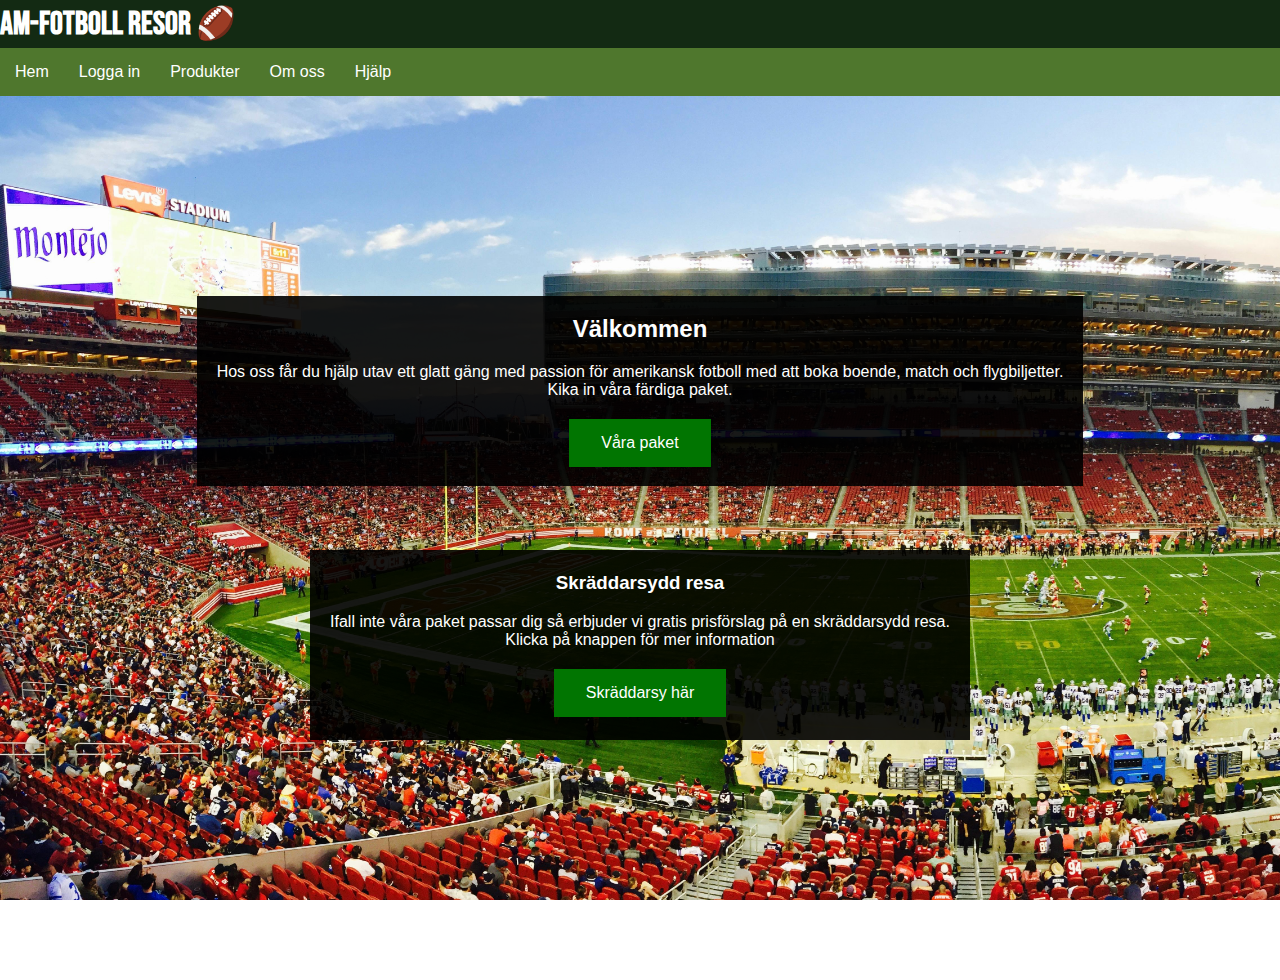
<file: index.html>
<!DOCTYPE html>
<html lang="en">
<head>
    <meta charset="UTF-8">
    <meta name="description" content="Football vacation">
    <meta name="keywords" content="tickets, hotel, vacation, travel">
    <meta name="author" content="Kristofer">
    <meta name="viewport" content="width=device-width, initial-scale=1.0">
    <title>AM-Fotboll</title>
    <link rel="stylesheet" href="style.css">
    <link rel="stylesheet" href="https://cdnjs.cloudflare.com/ajax/libs/font-awesome/4.7.0/css/font-awesome.min.css">
    
</head>

<body>
    <header>
    <h1 style="font-family: MyFont;">
    AM-Fotboll Resor 🏈
    </h1>
    </header>
    <nav
    class="navbar">
    <ul>
        <li><a href="">Hem</a></li>
        <li><a href="">Logga in</a></li>
        <li><a href="">Produkter</a></li>
        <li><a href="package.html">Om oss</a></li>
        <li><a href="">Hjälp</a></li>
    </ul>
    </nav>

    <main>
    <article class="container">
        <h2>Välkommen</h2>
        <p>Hos oss får du hjälp utav ett glatt gäng med passion för amerikansk fotboll med att boka boende, match och flygbiljetter.</p>
        Kika in våra färdiga paket.
        <a href="package.html">
        <button class="knapp1" type="button">Våra paket</button>
        </a>
    </article>


    <section class="container">
     <h3>Skräddarsydd resa</h3>
     <p>Ifall inte våra paket passar dig så erbjuder vi gratis prisförslag på en skräddarsydd resa.</p>
     <p>Klicka på knappen för mer information</p>
     <button class="knapp2" type="button">Skräddarsy här</button>
    </section>
    </main>
    

    <footer>
     1000+ Nöjda kunder
     <span class="fa fa-star checked"></span>
     <span class="fa fa-star checked"></span>
     <span class="fa fa-star checked"></span>
     <span class="fa fa-star checked"></span>
     <span class="fa fa-star"></span>
     <span></span>
    </footer>

</body>
</html>
</file>
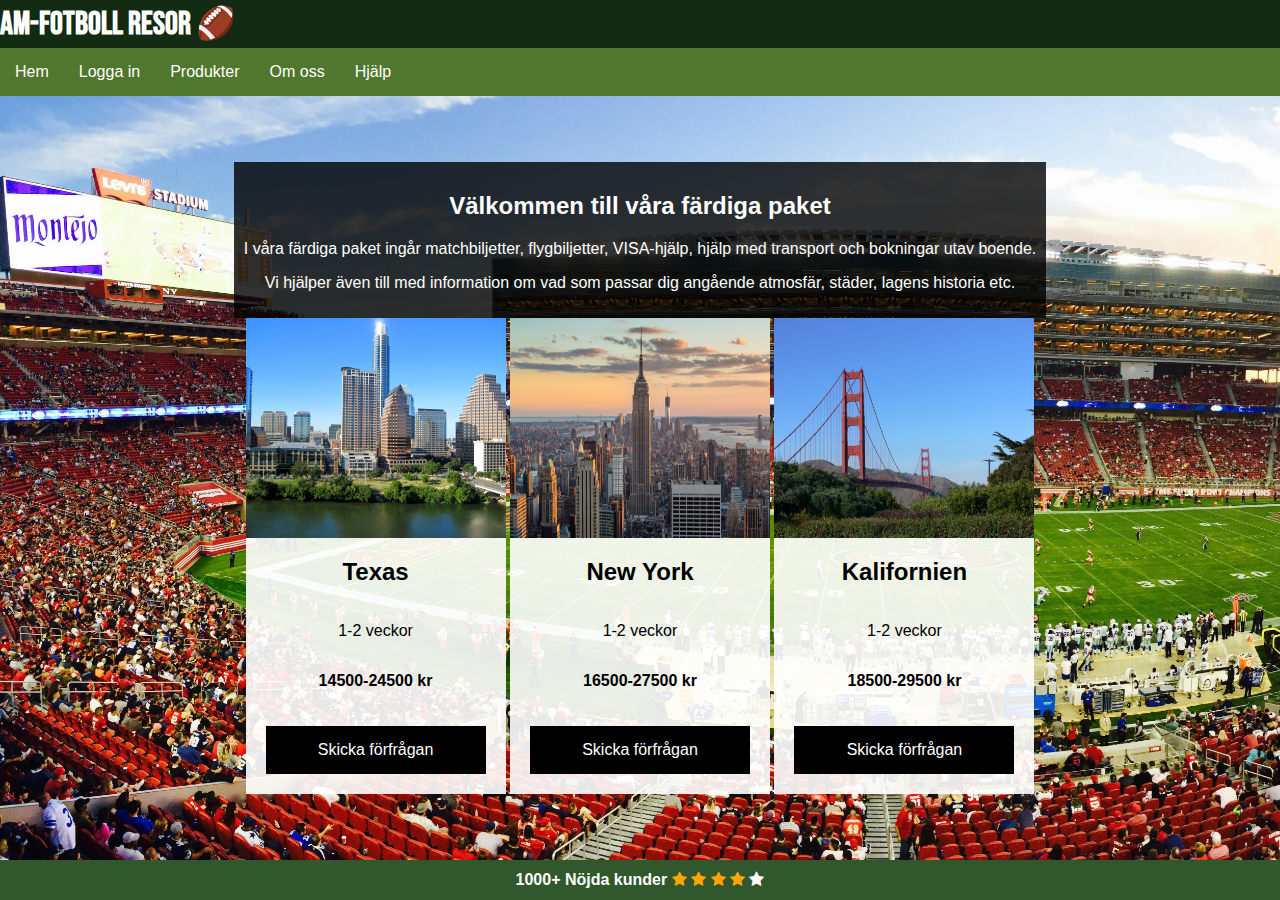
<file: package.html>
<!DOCTYPE html>
<html lang="en">
<head>
    <meta charset="UTF-8">
    <meta name="description" content="Fotball package deals">
    <meta name="keywords" content="package, price">
    <meta name="author" content="Kristofer">
    <meta name="viewport" content="width=device-width, initial-scale=1.0">
    <title>Om oss</title>
    <link rel="stylesheet" href="style2.css">
    <link rel="stylesheet" href="https://cdnjs.cloudflare.com/ajax/libs/font-awesome/4.7.0/css/font-awesome.min.css">
    
</head>

<body>
    <header>
        <h1 style="font-family: MyFont;">
        AM-Fotboll Resor 🏈
        </h1>
        </header>
        <nav
        class="navbar">
        <ul>
            <li><a href="index.html">Hem</a></li>
            <li><a href="">Logga in</a></li>
            <li><a href="">Produkter</a></li>
            <li><a href="">Om oss</a></li>
            <li><a href="">Hjälp</a></li>
        </ul>
        </nav>
        <main>
        <article>
        <div class="package">
        <h2>Välkommen till våra färdiga paket</h2>
         <p>I våra färdiga paket ingår matchbiljetter, flygbiljetter, VISA-hjälp, hjälp med transport och bokningar utav boende.</p>
         <p>Vi hjälper även till med information om vad som passar dig angående atmosfär, städer, lagens historia etc.</p>
        </div>
        </article>
      <section>
      <div class="card">
        <div class="container">
      <img src="Texas.jpg" alt="Overview picture of Texas" width="260px" height="220px">
          <h2><b>Texas</b></h2>
          <p>1-2 veckor</p>
          <p class="price">14500-24500 kr</p>
          <button class="buy">Skicka förfrågan</button>
        </div>
      </div>
      <div class="card2">
        <div class="container">
      <img src="NY.jpg" alt="Overview picture of New York" width="260px" height="220px">
          <h2><b>New York</b></h2>
          <p>1-2 veckor</p>
          <p class="price">16500-27500 kr</p>
          <button class="buy">Skicka förfrågan</button>
        </div>
        </div>
        <div class="card3">
          <div class="container">
        <img src="Kalifornien.jpg" alt="Overview picture of California" width="260px" height="220px">
            <h2><b>Kalifornien</b></h2>
            <p>1-2 veckor</p>
            <p class="price">18500-29500 kr</p>
            <button class="buy">Skicka förfrågan</button>
          </div>
        </div>
      </section>
    </main>
       
        <footer>
          1000+ Nöjda kunder
          <span class="fa fa-star checked"></span>
          <span class="fa fa-star checked"></span>
          <span class="fa fa-star checked"></span>
          <span class="fa fa-star checked"></span>
          <span class="fa fa-star"></span>
        </footer>
</body>


</html>
</file>
<file: style.css>
html, body {
  height: 100%;
  width: 100%;
  overflow-x: hidden;
  display: flex;
  flex-direction: column;
  flex: 1;
  margin: 0px;
  padding: 0px;
  font-family: Arial, Helvetica, sans-serif;
}

main {
  background-image: url(amfotboll.jpg);
  background-repeat: no-repeat;
  background-size: cover;
  display: flex;
  background-color: greenyellow;
  flex-grow: 1;
  flex-direction: column;
  justify-content: center;
  align-items: center;
  
}

header {
  background-color: #132A13;
  color: white;
  height: 3rem;
  display: flex;
  justify-content: space-between;
  align-items: center;
}

.navbar ul {
  background-color: #4F772D;
  list-style-type: none;
  padding: 0px;
  margin: 0px;
  overflow: hidden;
}

.navbar a {
  color: white;
  text-decoration: none;
  padding: 15px;
  display: block;
}

.navbar li {
  float: left;
}

.navbar a:hover {
  background-color: darkgreen;
}

footer {
    color: white;
    background-color: #31572C;
    padding-top: 10px;
    padding-bottom: 10px;
    position: relative;
    bottom: 0;
    width: 100%;
    text-align:center; 
    font-weight:bold;
    line-height:20px;
}

article{
  width:100%;
  margin: auto;
  display: flex;
  flex-direction: column;
  justify-content: center;
  align-items: center;
  margin-top: 200px;
  margin-bottom: 2rem;
  background-color: rgba(0, 0, 0, 0.9);
  color: white;
  display: inline-flex;
  overflow: hidden;
}

section{
  margin: auto;
  display: flex;
  flex-direction: column;
  padding: 20px;
  max-width: 800px;
  margin-bottom: 200px;
  margin-top: 2rem;
  max-height: 150px;
  justify-content: center;
  align-items: center;
  background-color: rgba(0, 0, 0, 0.9);
  color: white;
  overflow: hidden;
  display: inline-flex;
}


.container{
  display: flex;
  background-color: rgba(0, 0, 0, 0.9);
  color: white;
  padding: 20px;
  max-width: max-content;
  max-height: 150px;
}

.rating{
  display: flex;
  display: grid;
  align-items: center;
  justify-content: center;
  justify-self: start;
  background-color: rgba(0, 0, 0, 0.8);
  color: white;
  padding: 20px;
  max-width: 200px;
  max-height: 250px;
  border: solid yellow;
  }
 

.knapp1{
  margin: 20px;
  display: flex;
  padding: 15px 32px;
  background-color: rgb(1, 117, 1);
  border: none;
  color: white;
  text-align: center;
  text-decoration: none;
  display: inline-block;
  font-size: 16px;
  justify-content: center;
  align-items: center;
  position: static;
  cursor: pointer;
  }

  .knapp2{
    margin: 20px;
    display: flex;
    padding: 15px 32px;
    background-color: rgb(1, 117, 1);
    border: none;
    color: white;
    text-align: center;
    text-decoration: none;
    display: inline-block;
    font-size: 16px;
    justify-content: center;
    align-items: center;
    position: relative;
    bottom: 0;
    cursor: pointer;
    }

p{
  margin: auto;
}

.knapp1:hover{
    background-color: green;
}

.checked{
color: orange;
}
  
@font-face {
  font-family: "MyFont";
  src: url(BebasNeue-Regular.ttf);
}


@media screen and (max-width:600px){
  body{
  width: 100%;
  }
}
</file>
<file: style2.css>
body{
  height: 100vh;
  display: flex;
  flex-direction: column;
  flex: 1;
  margin: 0;
  font-family: Arial, Helvetica, sans-serif;
}

header {
  background-color: #132A13;
  color: white;
  height: 3rem;
  display: flex;
  justify-content: space-between;
  align-items: center;
}

.navbar ul {
    background-color: #4F772D;
    list-style-type: none;
    padding: 0px;
    margin: 0px;
    overflow: hidden;
  }
  
  .navbar a {
    color: white;
    text-decoration: none;
    padding: 15px;
    display: block;
  }
  
  .navbar li {
    float: left;
  }
  
  .navbar a:hover {
    background-color: darkgreen;
  }

footer {
    color: #ffffff;
    background-color: #31572C;
    position: relative;
    bottom: 0;
    width: 100%;
    text-align:center; 
    font-weight:bold;
    line-height:20px;
    padding-top: 10px;
    padding-bottom: 10px;
}

.package{
margin: auto;
padding: 10px;
text-align: center;
background-color: rgba(0, 0, 0, 0.8);
color: white;
}

article{
display: flex;
display: block;
justify-content: center;
flex-direction: column;
}


main {
  background-image: url(amfotboll.jpg);
  background-repeat: no-repeat;
  background-size: cover;
  display: flex;
  background-color: greenyellow;
  flex-grow: 1;
  flex-direction: column;
  justify-content: center;
  align-items: center;
  }

.card{
margin-left: auto;
margin-right: auto;
background-color: rgba(255, 255, 255, 0.9);
display: inline-block;
}

.card2{
margin-left: auto;
margin-right: auto;
background-color: rgba(255, 255, 255, 0.9);
display: inline-block;
}

.card3{
margin-left: auto;
margin-right: auto;
background-color: rgba(255, 255, 255, 0.9);
display: inline-block;
}

section{

margin-right: auto;
margin-left: auto;
}

.container{
display: flex;
justify-content: center;
flex-direction: column;
text-align: center;
}

.buy{
margin: 20px;
display: flex;
padding: 15px 32px;
background-color: black;
border: none;
color: white;
text-align: center;
text-decoration: none;
display: inline-block;
font-size: 16px;
justify-content: center;
align-items: center;
position: static;
cursor: pointer;
}

.buy:hover{
background-color: green;
}

.price{
font-weight: bold;
}

@font-face {
  font-family: "MyFont";
  src: url(BebasNeue-Regular.ttf);
}

.checked{
  color: orange;
}

@media screen and (max-width: 789px){
.container{
width: 100%;
display: block;
  }
}


@media screen and (max-width:789px) {
  body{
  width: 100%;
  }
  
  .card1, .card2, .card3{
  display: flex;
  flex-direction: column;
  justify-content: center;
  align-items: center;
  width: 100%;
  }
}
</file>
